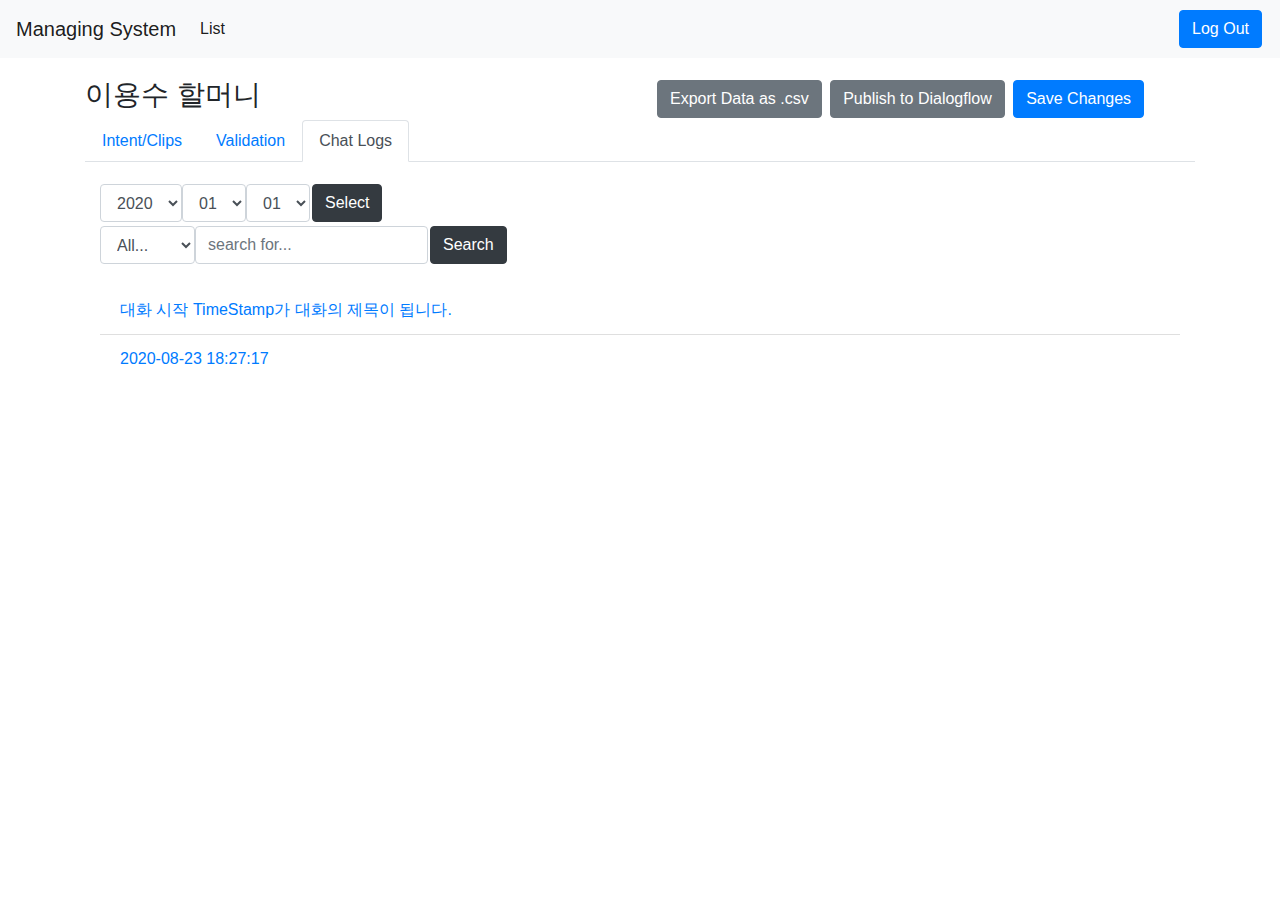
<file: editor-chatlog.html>
<!DOCTYPE html>
<html lang="ko">

<head>
    <meta charset="utf-8">
    <meta name="viewport" content="width=device-width, initial-scale=1, shrink-to-fit=no">
    <link rel="stylesheet" href="main.css">
    <link rel="stylesheet" href="https://stackpath.bootstrapcdn.com/bootstrap/4.3.1/css/bootstrap.min.css"
        integrity="sha384-ggOyR0iXCbMQv3Xipma34MD+dH/1fQ784/j6cY/iJTQUOhcWr7x9JvoRxT2MZw1T" crossorigin="anonymous">
    <title>Managing System</title>
</head>

<body>

    <!-- Navigation Bar -->
    <nav class="navbar navbar-expand-lg navbar-light bg-light">
        <a class="navbar-brand" href="#">Managing System</a>
        <ul class="navbar-nav mr-auto">
            <li class="nav-item active"><a class="nav-link" href="list.html">List</a></li>
            <!-- <li class="nav-item"><a class="nav-link" href="#">Home</a></li> -->
        </ul>
        <button class="btn btn-primary"> Log Out </button>
    </nav>

    <div class="container">

        <div class="row">
            <div class="col col-lg-6">
                <h3>이용수 할머니</h3>
            </div>
            <div class="col">
                <button class="btn btn-secondary">Export Data as .csv</button>
                <button class="btn btn-secondary">Publish to Dialogflow</button>
                <button class="btn btn-primary">Save Changes</button>

            </div>
        </div>

        <div class="controls">
            <ul class="nav nav-tabs">
                <li class="nav-item">
                    <!-- 모든 Intent 목록 -->
                    <a class="nav-link" href="editor-intents.html">Intent/Clips</a>
                </li>
                <li class="nav-item">
                    <!-- 검토 및 수정 탭 -->
                    <a class="nav-link" href="editor-validation.html">Validation</a>
                </li>
                <li class="nav-item">
                    <!-- 모든 대화 로그 -->
                    <a class="nav-link active" href="editor-chatlog.html">Chat Logs</a>
                </li>
            </ul>

            <!-- intents tab -->
            <div class="container">

                <div class="row">
                    <div class="col">

                        <!-- 날짜 선택 기능 -->
                        <form class="form-inline">
                            <!-- Year -->
                            <select class="form-control">
                                <option>2020</option>
                            </select>
                            <!-- Month -->
                            <select class="form-control">
                                <option>01</option>
                            </select>
                            <!-- Date -->
                            <select class="form-control">
                                <option>01</option>
                            </select>
                            <button type="submit" class="btn btn-dark">Select</button>
                        </form>

                    </div>

                </div>


                <form class="form-inline">
                    <select class="form-control">
                        <option>All...</option>
                        <option>Intents</option>
                        <option>Clips</option>
                    </select>
                    <input class="form-control" type="text" placeholder="search for...">
                    <button type="submit" class="btn btn-dark">Search</button>
                </form>

                <div style="height:60vh; overflow:auto;">

                    <ul class="list-group list-group-flush">

                        <!-- List item starts here -->
                        <li class="list-group-item"><a class="list-item-anchor" href="#" data-toggle="collapse"
                                data-target="#Dialog-TimeStamp" aria-expanded="false" aria-controls="collapseExample">대화
                                시작 TimeStamp가 대화의 제목이 됩니다.</a>
                            <div class="collapse" id="Dialog-TimeStamp">

                                <table class="table" style="margin-top:20px;">
                                    <thead>
                                        <tr>
                                            <th>#</th>
                                            <th>Input</th>
                                            <th>Response</th>
                                            <th>Matching Intent</th>
                                            <th>Timestamp</th>

                                        </tr>
                                    </thead>

                                    <tbody>
                                        <tr>
                                            <td>1</td>
                                            <td>안녕하세요 할머니</td>
                                            <td>안녕하세요</td>
                                            <td>greeting</td>
                                            <td>2020-08-23 18:27:17</td>
                                        </tr>
                                        <tr>
                                            <td>2</td>
                                            <td>할머니 성함이 어떻게 되세요</td>
                                            <td>할머니 성함이 어떻게 되세요</td>
                                            <td>ask_name</td>
                                            <td>22020-08-23 18:27:29</td>
                                        </tr>
                                        <tr>
                                            <td>3</td>
                                            <td>안녕히 계세요 할머니, 다음에 또 뵐게요.</td>
                                            <td>안녕히 계세요 </td>
                                            <td>안녕히 계세요 </td>
                                            <td>2020-08-23 18:27:43</td>
                                        </tr>
                                        <tr>
                                            <td>4</td>
                                            <td>안녕하세요 할머니</td>
                                            <td>안녕하세요 할머니</td>
                                            <td>greeting</td>
                                            <td>2020-08-30 15:18:35</td>
                                        </tr>
                                    </tbody>

                                </table>
                            </div>
                        </li>
                        <!-- List item ends here -->


                        <li class="list-group-item"><a class="list-item-anchor" href="#" data-toggle="collapse"
                                data-target="#Dialog-2020-08-23-18-27-17" aria-expanded="false"
                                aria-controls="Dialog-2020-08-23-18-27-17">2020-08-23 18:27:17</a>
                            <div class="collapse" id="Dialog-2020-08-23-18-27-17">

                                <table class="table" style="margin-top:20px;">
                                    <thead>
                                        <tr>
                                            <th>#</th>
                                            <th>Input</th>
                                            <th>Response</th>
                                            <th>Matching Intent</th>
                                            <th>Timestamp</th>

                                        </tr>
                                    </thead>

                                    <tbody>
                                        <tr>
                                            <td>1</td>
                                            <td>안녕하세요 할머니</td>
                                            <td>안녕하세요</td>
                                            <td>greeting</td>
                                            <td>2020-08-23 18:27:17</td>
                                        </tr>
                                        <tr>
                                            <td>2</td>
                                            <td>할머니 성함이 어떻게 되세요</td>
                                            <td>할머니 성함이 어떻게 되세요</td>
                                            <td>ask_name</td>
                                            <td>22020-08-23 18:27:29</td>
                                        </tr>
                                        <tr>
                                            <td>3</td>
                                            <td>안녕히 계세요 할머니, 다음에 또 뵐게요.</td>
                                            <td>안녕히 계세요 </td>
                                            <td>안녕히 계세요 </td>
                                            <td>2020-08-23 18:27:43</td>
                                        </tr>
                                        <tr>
                                            <td>4</td>
                                            <td>안녕하세요 할머니</td>
                                            <td>안녕하세요 할머니</td>
                                            <td>greeting</td>
                                            <td>2020-08-30 15:18:35</td>
                                        </tr>
                                    </tbody>

                                </table>
                            </div>
                        </li>
                        <!-- List item ends here -->

                    </ul>

                </div>

            </div>

        </div>

    </div>

    <script src="https://code.jquery.com/jquery-3.3.1.slim.min.js"
        integrity="sha384-q8i/X+965DzO0rT7abK41JStQIAqVgRVzpbzo5smXKp4YfRvH+8abtTE1Pi6jizo" crossorigin="anonymous">
    </script>
    <script src="https://cdnjs.cloudflare.com/ajax/libs/popper.js/1.14.7/umd/popper.min.js"
        integrity="sha384-UO2eT0CpHqdSJQ6hJty5KVphtPhzWj9WO1clHTMGa3JDZwrnQq4sF86dIHNDz0W1" crossorigin="anonymous">
    </script>
    <script src="https://stackpath.bootstrapcdn.com/bootstrap/4.3.1/js/bootstrap.min.js"
        integrity="sha384-JjSmVgyd0p3pXB1rRibZUAYoIIy6OrQ6VrjIEaFf/nJGzIxFDsf4x0xIM+B07jRM" crossorigin="anonymous">
    </script>
</body>

</html>
</file>
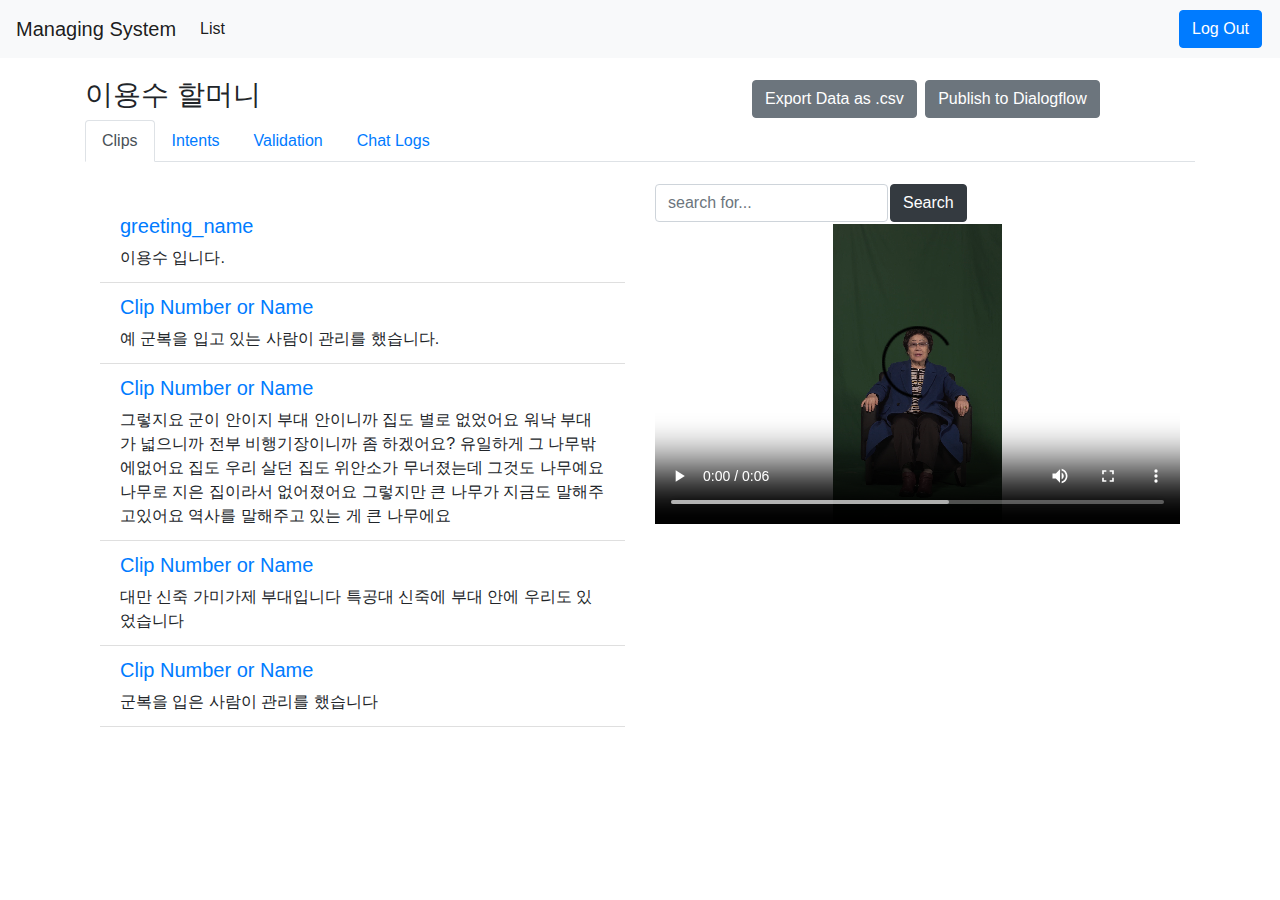
<file: editor-clips.html>
<!DOCTYPE html>
<html lang="ko">

<head>
    <meta charset="utf-8">
    <meta name="viewport" content="width=device-width, initial-scale=1, shrink-to-fit=no">
    <link rel="stylesheet" href="main.css">
    <link rel="stylesheet" href="https://stackpath.bootstrapcdn.com/bootstrap/4.3.1/css/bootstrap.min.css"
        integrity="sha384-ggOyR0iXCbMQv3Xipma34MD+dH/1fQ784/j6cY/iJTQUOhcWr7x9JvoRxT2MZw1T" crossorigin="anonymous">
    <title>Managing System</title>
</head>

<body>

    <!-- Navigation Bar -->
    <nav class="navbar navbar-expand-lg navbar-light bg-light">
        <a class="navbar-brand" href="#">Managing System</a>
        <ul class="navbar-nav mr-auto">
            <li class="nav-item active"><a class="nav-link" href="list.html">List</a></li>
            <!-- <li class="nav-item"><a class="nav-link" href="#">Home</a></li> -->
        </ul>
        <button class="btn btn-primary"> Log Out </button>
    </nav>

    <div class="container">

        <div class="row">
            <div class="col col-lg-7">
                <h3>이용수 할머니</h3>
            </div>
            <div class="col">
                <button class="btn btn-secondary">Export Data as .csv</button>
                <button class="btn btn-secondary">Publish to Dialogflow</button>
            </div>
        </div>

        <div class="controls">
            <ul class="nav nav-tabs">
                <li class="nav-item">
                    <!-- 모든 영상 목록 -->
                    <a class="nav-link active" href="editor-clips.html">Clips</a>
                </li>
                <li class="nav-item">
                    <!-- 모든 Intent/Response 목록 -->
                    <a class="nav-link" href="editor-intents.html">Intents</a>
                </li>
                <li class="nav-item">
                    <!-- 검토 및 수정 탭 -->
                    <a class="nav-link" href="editor-validation.html">Validation</a>
                </li>
                <li class="nav-item">
                    <!-- 모든 대화 로그 -->
                    <a class="nav-link" href="editor-chatlog.html">Chat Logs</a>
                </li>
            </ul>


            <!-- clips tab -->
            <div class="container">
                <div class="row">
                    <div class="col">
                        <ul class="list-group list-group-flush">

                            <!-- List item -->
                            <li class="list-group-item">
                                <!-- click to play clip -->
                                <h5><a href="#">greeting_name</a></h5>
                                이용수 입니다.
                            </li>
                            <li class="list-group-item">
                                <h5><a href="#">Clip Number or Name</a></h5>예 군복을 입고 있는 사람이 관리를 했습니다.
                            </li>
                            <li class="list-group-item">
                                <h5><a href="#">Clip Number or Name</a></h5> 그렇지요 군이 안이지 부대 안이니까 집도 별로 없었어요 워낙 부대가 넓으니까
                                전부 비행기장이니까 좀 하겠어요? 유일하게 그 나무밖에없어요 집도 우리 살던 집도 위안소가 무너졌는데 그것도 나무예요 나무로 지은 집이라서 없어졌어요 그렇지만
                                큰 나무가 지금도 말해주고있어요 역사를 말해주고 있는 게 큰 나무에요
                            </li>
                            <li class="list-group-item">
                                <h5><a href="#">Clip Number or Name</a></h5> 대만 신죽 가미가제 부대입니다 특공대 신죽에 부대 안에 우리도 있었습니다
                            </li>
                            <li class="list-group-item">
                                <h5><a href="#">Clip Number or Name</a></h5> 군복을 입은 사람이 관리를 했습니다
                            </li>
                            <li class="list-group-item">
                                <h5><a href="#">Clip Number or Name</a></h5> 그것까지는 모릅니다 부대 안이니까 감시같은 것도 안했는것같고 거기는 또 집이
                                전무 나무입니다 나무로지어가지고 위안소가 무너졌는데도 그게 나무여요 나무 그러니까 집을 콘크리트로 지은 것 같으면 폭탄 맞은 것 같으면 죽었지요 나무였으니까
                                살아나왔습니다
                            </li>
                            <li class="list-group-item">
                                <h5><a href="#">Clip Number or Name</a></h5> 홀치기 그걸해가지고 군인들 그거해줘요 배에 감는거 그걸 해주면 전쟁이긴다고
                                그걸하고했는데도 그거 전쟁이 뭔지 그건 몰랐어요
                            </li>
                            <li class="list-group-item">
                                <h5><a href="#">Clip Number or Name</a></h5> 몇살땐지 모르지만은 일본군인이 행진도 하고 그랬어요 일본사람들 많이 나와가
                                살았잖아요 그저 그런가보다 생각했고 백화점도 있었어요 대구에
                            </li>
                            <li class="list-group-item">
                                <h5><a href="#">Clip Number or Name</a></h5> 홀치기 그게 무너지 이래 걸어놓고 손으로 요래 하마 그걸가지고 군인 허리띠를
                                해준다하는데 그래가지고 그때 조선 때인데 돈 버는 사람이 있었어요 홀치기해가지고 그렇게 말 들었지 자세히는 모릅니다
                            </li>
                            <li class="list-group-item">
                                <h5><a href="#">Clip Number or Name</a></h5> 길에 보면 행진하는 거를 봤어요 그러는데 그 때에 일본 군인이 행진을 하면서
                                부르는 노래가 있더라고요 (노래 시작) 그 노래를 부르면서 행진을 하는데 보통 생각했습니다 예사로 봤습니다.
                            </li>
                            <li class="list-group-item">
                                <h5><a href="#">Clip Number or Name</a></h5> 뭐가 있었는지 내가 봤습니다 보니까 벌판인데 벌판인데 사탕수수그게 밭에 쳐논게
                                있습니다 그걸 많이 뜯어먹었습니다 사탕수수
                            </li>
                            <li class="list-group-item">
                                <h5><a href="#">Clip Number or Name</a></h5> 군인들이 오니까는 군인들이 일본말 쓰지요 그러니까 내가 가타가나 그거가지고
                                대화를 했지요
                            </li>
                            <li class="list-group-item">
                                <h5><a href="#">Clip Number or Name</a></h5> 누구하고 합니까 조선말 할 사람이 없었어요
                            </li>
                            <li class="list-group-item">
                                <h5><a href="#">Clip Number or Name</a></h5> 없었습니다
                            </li>
                            <li class="list-group-item">
                                <h5><a href="#">Clip Number or Name</a></h5> 모르겠어요 한번도 가본 적 없고 내가 여기 복막염인지 늑막염인지 나도 모르게
                                수술 흔적이 있더라고요 근데 그 부대안에서 가가지고 부대에 가서 했겠지요 이게 나와가지고 재발해서 죽을 뻔했어요 그 복막염인데 그때에 거기서 정신 없을적에
                                이게 탈 나가지고 갔던가봐요 수술했는데 거기서 잘못해가지고 나와가지고 재발해가지고 대구에 대학병원에 입원해서 살았어요 그때 수술안했으면 죽었어요 나는 기억이
                                없는데 수술했더라고요
                            </li>
                            <li class="list-group-item">
                                <h5><a href="#">Clip Number or Name</a></h5> 그니까 이제 그 부인이 피난을 갔는데 거기서 얼마 안떨어진데로 간 모양이라
                                거기서 걸렸는데도 거기서 치료해줬지요
                            </li>
                            <li class="list-group-item">
                                <h5><a href="#">Clip Number or Name</a></h5> 그 물이 부대 안이니까 물을 갖다먹는데 물이 없어가지고 조금 이래 도랑인데 큰
                                나무 있는데 도랑인데 물이 조금 있더라고요 워낙더운데에요 굉장히 덥습니다 더운데 그래서 내가 목욕을 했는데 그때부터 그게 소변보니까 굉장히 안좋아요 그랬는데
                                그걸 했는데 그게 음질이라하던가 음질, 병이라하더라고요 그래가지고 부대에서 약을 갖다줘가지고 약을 먹었는데 그러다가 저 전기고문도 했지 해가지고 겸해가지고
                                나와서 많이 아팠어요 그래서 누구한테 말도 못하고 살에 다니면서 풀을 무척 뜯어먹었어요 그거 먹고해가지고 병원에도 못가고 얘기도 할 수 없고 이래가지고 내제에
                                그래가지고 병원에 가서 치료를 하고 했어요
                            </li>
                            <li class="list-group-item">
                                <h5><a href="#">Clip Number or Name</a></h5> 위안소에 시설이 그런 시설이 없었습니다 물도 갖다먹고했는데 그 뭐 목욕하는
                                그런것도 없었고 그저 앞에 그 큰 나무가 있는데 도랑이 있었는데 거기 물이 조금씩 내려가는데 거기다 목욕도 하고 그랬어요
                            </li>
                            <li class="list-group-item">
                                <h5><a href="#">Clip Number or Name</a></h5> 빨래는 그 부대에서 해다주는걸로 알고 있습니다
                            </li>
                            <li class="list-group-item">
                                <h5><a href="#">Clip Number or Name</a></h5> 거기서는 그렇게 구속적인 그건 안했습니다 또 // 자주 이래 같은 동료라도
                                못만납니다 자기 방에만 있고 자기 그거만 하지 자유를 안주고 좀 구속적인 생활을 했습니다
                            </li>
                            <li class="list-group-item">
                                <h5><a href="#">Clip Number or Name</a></h5> 선물준적은 없습니다 없고 오면 감빵같은거, 된장국 미소시로 그런거를 이제
                                보내주고는 하는 거
                            </li>
                            <li class="list-group-item">
                                <h5><a href="#">Clip Number or Name</a></h5> 거기는 특히 참 특공대라고 생각합니다. 그래서 잘 대해주는거면 굉장히 친절하고
                                난폭한 건 없었습니다
                            </li>
                            <li class="list-group-item">
                                <h5><a href="#">Clip Number or Name</a></h5> 그렇죠 // 처음에 가가지고 군인방에들어가지 않는다고 그때 폭행 당하고
                                전기고문 당하고 많이 끌려갈적에 하고 그렇게 당했지 가가지고는 그런 게 없었습니다
                            </li>
                            <li class="list-group-item">
                                <h5><a href="#">Clip Number or Name</a></h5> 임신한 여성은 못봤고, 본인이, 제가 그렇게 위안소가 무너져가지고 나올 적에
                                그때 당했는 걸 임신이라고 믿었습니다
                            </li>
                            <li class="list-group-item">
                                <h5><a href="#">Clip Number or Name</a></h5> 저는 폭탄 연기를 맡아서 그렇다고 얘길했는데 나와가지고는 이 군인이 내일
                                죽으러간다하는 거예요 그래서 내가 히라가나로 이래 써가지고 그래 내가 임신했다하니까 맞다고 군인이하는 얘기가 맞다고 도시코상 도시코 그 때 임신했었다고 그런데
                                바꾸당(***)때미로 그랬다면서로 자기가 위로를 해주더라고요 그래도 나와가지고 쭉 얘기할적에 폭탄 연기를 마셔서 그렇다고 얘기했지 안했는데 그걸 가만히
                                생각해보면 임신이었던가봐요
                            </li>
                            <li class="list-group-item">
                                <h5><a href="#">Clip Number or Name</a></h5> 예 감사합니다
                            </li>


                            <!-- List item ends here -->

                        </ul>
                    </div>
                    <div class="col">
                        <form class="form-inline">
                            <input class="form-control" type="text" placeholder="search for...">
                            <button type="submit" class="btn btn-dark">Search</button>
                        </form>
                        <video height="300vh" src="assets/greeting_name.mp4" controls></video>
                    </div>
                </div>


            </div>

        </div>

    </div>

    <script src="https://code.jquery.com/jquery-3.3.1.slim.min.js"
        integrity="sha384-q8i/X+965DzO0rT7abK41JStQIAqVgRVzpbzo5smXKp4YfRvH+8abtTE1Pi6jizo" crossorigin="anonymous">
    </script>
    <script src="https://cdnjs.cloudflare.com/ajax/libs/popper.js/1.14.7/umd/popper.min.js"
        integrity="sha384-UO2eT0CpHqdSJQ6hJty5KVphtPhzWj9WO1clHTMGa3JDZwrnQq4sF86dIHNDz0W1" crossorigin="anonymous">
    </script>
    <script src="https://stackpath.bootstrapcdn.com/bootstrap/4.3.1/js/bootstrap.min.js"
        integrity="sha384-JjSmVgyd0p3pXB1rRibZUAYoIIy6OrQ6VrjIEaFf/nJGzIxFDsf4x0xIM+B07jRM" crossorigin="anonymous">
    </script>
</body>

</html>
</file>
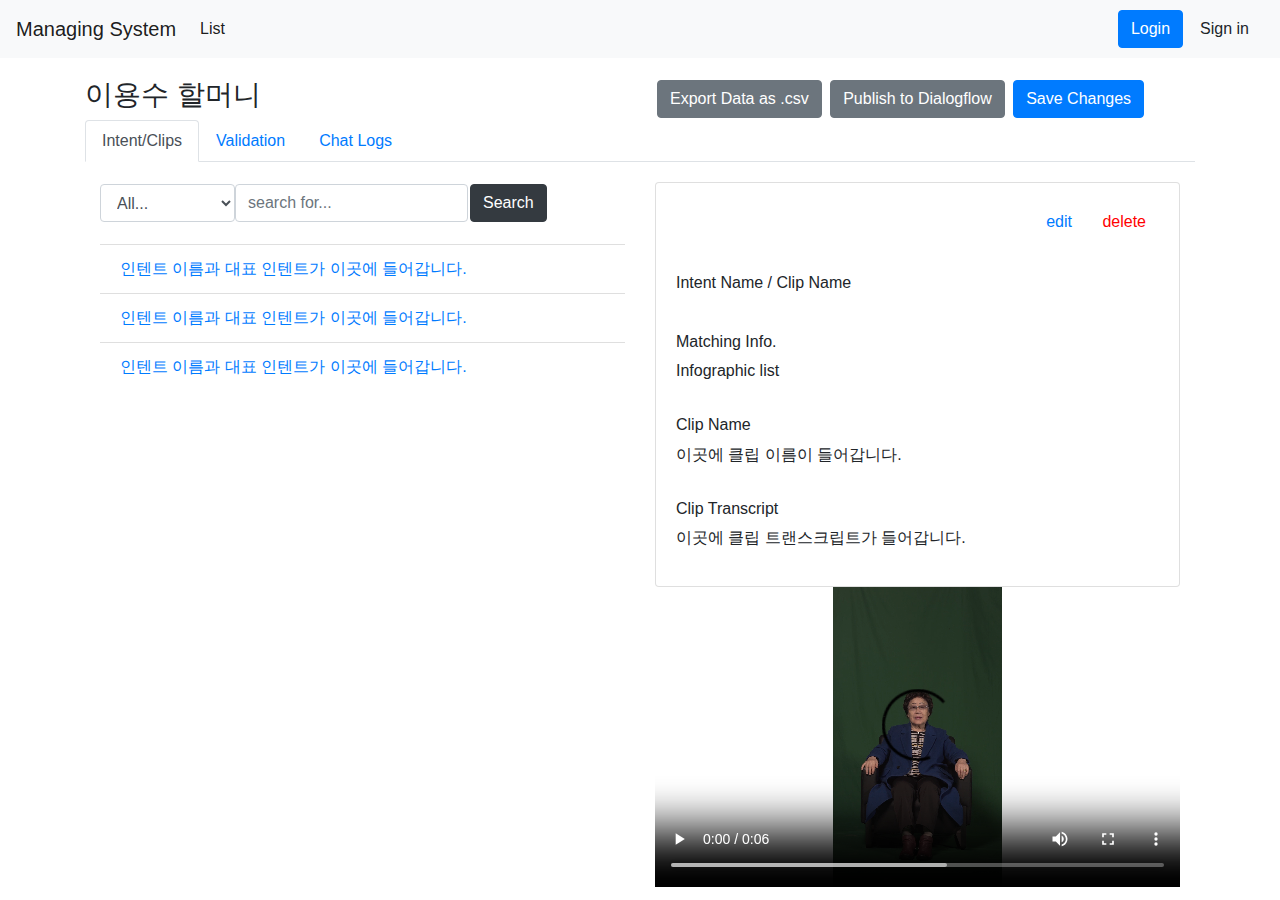
<file: editor-intents.html>
<!DOCTYPE html>
<html lang="ko">

<head>
    <meta charset="utf-8">
    <meta name="viewport" content="width=device-width, initial-scale=1, shrink-to-fit=no">
    <link rel="stylesheet" href="main.css">
    <link rel="stylesheet" href="https://stackpath.bootstrapcdn.com/bootstrap/4.3.1/css/bootstrap.min.css"
        integrity="sha384-ggOyR0iXCbMQv3Xipma34MD+dH/1fQ784/j6cY/iJTQUOhcWr7x9JvoRxT2MZw1T" crossorigin="anonymous">
    <title>Managing System</title>
</head>

<body>

    <!-- Navigation Bar -->
    <nav class="navbar navbar-expand-lg navbar-light bg-light">
        <a class="navbar-brand" href="#">Managing System</a>
        <ul class="navbar-nav mr-auto">
            <li class="nav-item active"><a class="nav-link" href="list.html">List</a></li>
            <!-- <li class="nav-item"><a class="nav-link" href="#">Home</a></li> -->
        </ul>
        <button class="btn btn-primary"> Login </button>
        <button class="btn btn-light"> Sign in </button>
    </nav>

    <div class="container">

        <div class="row">
            <div class="col col-lg-6">
                <h3>이용수 할머니</h3>
            </div>
            <div class="col">
                <button class="btn btn-secondary">Export Data as .csv</button>
                <button class="btn btn-secondary">Publish to Dialogflow</button>
                <button class="btn btn-primary">Save Changes</button>
            </div>
        </div>

        <div class="controls">
            <ul class="nav nav-tabs">
                <li class="nav-item">
                    <!-- 모든 Intent 목록 -->
                    <a class="nav-link active" href="editor-intents.html">Intent/Clips</a>
                </li>
                <li class="nav-item">
                    <!-- 검토 및 수정 탭 -->
                    <a class="nav-link" href="editor-validation.html">Validation</a>
                </li>
                <li class="nav-item">
                    <!-- 모든 대화 로그 -->
                    <a class="nav-link" href="editor-chatlog.html">Chat Logs</a>
                </li>
            </ul>


            <!-- intents tab -->
            <div class="container">
                <div class="row">
                    <div class="col">

                        <form class="form-inline">
                            <!-- Search option (optional) -->
                            <select class="form-control">
                                <option>All...</option>
                                <option>Intent</option>
                                <option>Clip Number</option>
                                <option>Response</option>
                            </select>
                            <input class="form-control" type="text" placeholder="search for...">
                            <button type="submit" class="btn btn-dark">Search</button>
                        </form>

                        <ul class="list-group list-group-flush">

                            <!-- List item starts here-->
                            <!-- data-target과 collapse 걸린 div의 id가 일치해야 하며 unique 해야 합니다. -->
                            <li class="list-group-item"><a href="#" data-target="#intent-01">인텐트 이름과 대표 인텐트가 이곳에
                                    들어갑니다.</a>
                            </li>

                            <!--List item ends here-->

                            <!--  -->
                            <!--  -->
                            <!--  -->
                            <li class="list-group-item"><a href="#" data-target="#intent-01">인텐트 이름과 대표 인텐트가 이곳에
                                    들어갑니다.</a>
                            </li>
                            <li class="list-group-item"><a href="#" data-target="#intent-01">인텐트 이름과 대표 인텐트가 이곳에
                                    들어갑니다.</a>
                            </li>


                        </ul>
                    </div>

                    <div class="col">
                        <div class="card card-body">
                            <p class="text-right">
                                <button class="btn btn-link" data-toggle="modal" data-target="#modal">edit</button>
                                <!-- 현재 intent 정보를 수정합니다. -->
                                <button class="btn btn-link btn-link-red">delete</button>
                                <!-- 현재 intent 정보를 삭제합니다. -->
                            </p>
                            <p>
                                <!-- Title -->
                                <h6>Intent Name / Clip Name</h6>
                            </p>

                            <p>
                                <h6>Matching Info.</h6>
                                Infographic list
                            </p>

                            <!-- Training Phrases -->
                            <!-- <p>
                                <h6>Training Phrases</h6>
                                <ul>
                                    <li>이곳에 다른 training phrases가 표시됩니다.</li>
                                    <li>이곳에 다른 training phrases가 표시됩니다.</li>
                                    <li>이곳에 다른 training phrases가 표시됩니다.</li>
                                </ul>
                            </p> -->

                            <p>
                                <h6>Clip Name</h6>
                                이곳에 클립 이름이 들어갑니다.
                            </p>

                            <p>
                                <h6>Clip Transcript</h6>
                                이곳에 클립 트랜스크립트가 들어갑니다.
                            </p>


                        </div>

                        <video height="300vh" src="assets/greeting_name.mp4" controls></video>

                    </div>
                </div>

                <!-- edit intent 모달 입니다 -->
                <div class="modal fade" id="modal" tabindex="-1" role="dialog" aria-labelledby="exampleModalLabel"
                    aria-hidden="true">
                    <div class="modal-dialog" role="document">
                        <div class="modal-content">
                            <div class="modal-header">
                                <h5 class="modal-title" id="exampleModalLabel">Edit Intent</h5>
                                <button type="button" class="close" data-dismiss="modal" aria-label="Close">
                                    <span aria-hidden="true">&times;</span>
                                </button>
                            </div>
                            <div class="modal-body">
                                <form>
                                    <p>
                                        <h6>Intent Name</h6>
                                        여기에 현재 Intent의 이름이 표시됩니다.
                                    </p>

                                    <div class="form-group">
                                        <label for="Clip Name">Clip Name</label>
                                        <select class="form-control">
                                            <option>Clip Number</option>
                                            <option>Clip Number</option>
                                            <option>Clip Number</option>
                                            <option>Clip Number</option>
                                        </select>
                                    </div>

                                    <h6>Infographic</h6>
                                    <div class="form-check">
                                        <div class="container">

                                            <div class="row">
                                                <div class="col">
                                                    <input type="checkbox" class="form-check-input"
                                                        id="info-checkbox" />
                                                    <label class="form-check-label" for="example-info">Info.
                                                        Number</label>
                                                </div>
                                                <div class="col">
                                                    <input type="checkbox" class="form-check-input"
                                                        id="info-checkbox" />
                                                    <label class="form-check-label" for="example-info">Info.
                                                        Number</label>
                                                </div>
                                                <div class="col">
                                                    <input type="checkbox" class="form-check-input"
                                                        id="info-checkbox" />
                                                    <label class="form-check-label" for="example-info">Info.
                                                        Number</label>
                                                </div>

                                            </div>
                                            <div class="row">
                                                <div class="col">
                                                    <input type="checkbox" class="form-check-input"
                                                        id="info-checkbox" />
                                                    <label class="form-check-label" for="example-info">Info.
                                                        Number</label>
                                                </div>
                                                <div class="col">
                                                    <input type="checkbox" class="form-check-input"
                                                        id="info-checkbox" />
                                                    <label class="form-check-label" for="example-info">Info.
                                                        Number</label>
                                                </div>
                                                <div class="col">
                                                    <input type="checkbox" class="form-check-input"
                                                        id="info-checkbox" />
                                                    <label class="form-check-label" for="example-info">Info.
                                                        Number</label>
                                                </div>

                                            </div>


                                        </div>

                                    </div>
                                    <p>
                                        <h6>Clip Transcript</h6>
                                        여기에 트랜스크립트가 표시됩니다.
                                    </p>
                                </form>
                            </div>
                            <div class="modal-footer">
                                <button type="button" class="btn btn-secondary" data-dismiss="modal">Close</button>
                                <button type="button submit" class="btn btn-primary">Save changes</button>
                            </div>
                        </div>
                    </div>
                </div>
                <!-- edit intent modal ends here -->

            </div>

        </div>

    </div>

    <script src="https://code.jquery.com/jquery-3.3.1.slim.min.js"
        integrity="sha384-q8i/X+965DzO0rT7abK41JStQIAqVgRVzpbzo5smXKp4YfRvH+8abtTE1Pi6jizo" crossorigin="anonymous">
    </script>
    <script src="https://cdnjs.cloudflare.com/ajax/libs/popper.js/1.14.7/umd/popper.min.js"
        integrity="sha384-UO2eT0CpHqdSJQ6hJty5KVphtPhzWj9WO1clHTMGa3JDZwrnQq4sF86dIHNDz0W1" crossorigin="anonymous">
    </script>
    <script src="https://stackpath.bootstrapcdn.com/bootstrap/4.3.1/js/bootstrap.min.js"
        integrity="sha384-JjSmVgyd0p3pXB1rRibZUAYoIIy6OrQ6VrjIEaFf/nJGzIxFDsf4x0xIM+B07jRM" crossorigin="anonymous">
    </script>
</body>

</html>
</file>
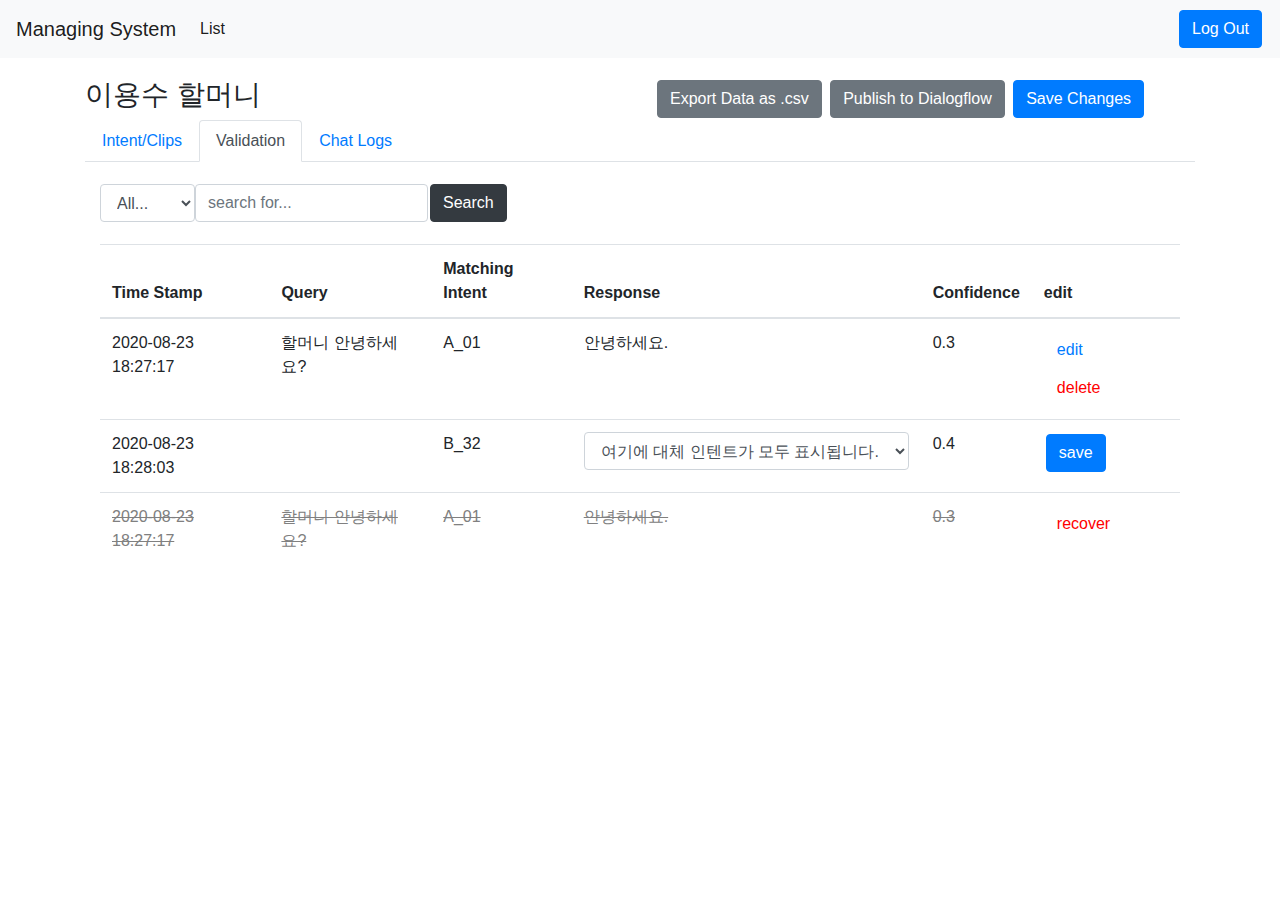
<file: editor-validation.html>
<!DOCTYPE html>
<html lang="ko">

<head>
  <meta charset="utf-8" />
  <meta name="viewport" content="width=device-width, initial-scale=1, shrink-to-fit=no" />
  <link rel="stylesheet" href="main.css" />
  <link rel="stylesheet" href="https://stackpath.bootstrapcdn.com/bootstrap/4.3.1/css/bootstrap.min.css"
    integrity="sha384-ggOyR0iXCbMQv3Xipma34MD+dH/1fQ784/j6cY/iJTQUOhcWr7x9JvoRxT2MZw1T" crossorigin="anonymous" />
  <title>Managing System</title>
</head>

<body>
  <!-- Navigation Bar -->
  <nav class="navbar navbar-expand-lg navbar-light bg-light">
    <a class="navbar-brand" href="#">Managing System</a>
    <ul class="navbar-nav mr-auto">
      <li class="nav-item active">
        <a class="nav-link" href="list.html">List</a>
      </li>
      <!-- <li class="nav-item"><a class="nav-link" href="#">Home</a></li> -->
    </ul>
    <button class="btn btn-primary">Log Out</button>
  </nav>

  <div class="container">
    <div class="row">
      <div class="col col-lg-6">
        <h3>이용수 할머니</h3>
      </div>
      <div class="col">
        <button class="btn btn-secondary">Export Data as .csv</button>
        <button class="btn btn-secondary">Publish to Dialogflow</button>
        <button class="btn btn-primary">Save Changes</button>

      </div>
    </div>

    <div class="controls">
      <ul class="nav nav-tabs">
        <li class="nav-item">
          <!-- 모든 Intent 목록 -->
          <a class="nav-link" href="editor-intents.html">Intent/Clips</a>
        </li>
        <li class="nav-item">
          <!-- 검토 및 수정 탭 -->
          <a class="nav-link active" href="editor-validation.html">Validation</a>
        </li>
        <li class="nav-item">
          <!-- 모든 대화 로그 -->
          <a class="nav-link" href="editor-chatlog.html">Chat Logs</a>
        </li>
      </ul>

      <!-- intents tab -->
      <div class="container">
        <div class="row">
          <div class="col-lg-8">
            <form class="form-inline">
              <select class="form-control">
                <option>All...</option>
                <option>Intents</option>
                <option>Clips</option>
              </select>
              <input class="form-control" type="text" placeholder="search for..." />
              <button type="submit" class="btn btn-dark">Search</button>
            </form>
          </div>
        </div>

        <!-- 날짜 선택 기능 -->

        <!-- <div class="row">
                    <div class="col-10"></div>
                    <div class="col">
                        <button class="btn btn-primary">Save changes</button>
                    </div>
                </div> -->

        <div style="height: 60vh; overflow: auto">
          <table class="table" style="margin-top: 20px">
            <thead>
              <tr>
                <th>Time Stamp</th>
                <th>Query</th>
                <th>Matching Intent</th>
                <th>Response</th>
                <th>Confidence</th>
                <th>edit</th>
              </tr>
            </thead>

            <tbody>
              <!-- edit 클릭 전 -->
              <tr class="chatlog-normal">
                <td>2020-08-23 18:27:17</td>
                <td>할머니 안녕하세요?</td>
                <td>A_01</td>
                <td>안녕하세요.</td>
                <td>0.3</td>
                <td>
                  <button class="btn btn-link">edit</button>
                  <button class="btn btn-link btn-link-red">delete</button>
                </td>
              </tr>

              <!-- edit 클릭 후 -->
              <tr class="chatlog-edit">
                <td>2020-08-23 18:28:03</td>
                <td></td>
                <td>B_32</td>
                <td>
                  <form class="form-inline">
                    <select class="form-control">
                      <option>여기에 대체 인텐트가 모두 표시됩니다.</option>
                      <option>여기에 대체 인텐트가 모두 표시됩니다.</option>
                      <option>여기에 대체 인텐트가 모두 표시됩니다.</option>
                      <option>여기에 대체 인텐트가 모두 표시됩니다.</option>
                    </select>
                  </form>
                </td>
                <td>0.4</td>
                <td>
                  <button class="btn btn-primary">save</button>
                </td>
              </tr>

              <!-- deleted intent -->
              <tr class="item-deleted">
                <td>2020-08-23 18:27:17</td>
                <td>할머니 안녕하세요?</td>
                <td>A_01</td>
                <td>안녕하세요.</td>
                <td>0.3</td>
                <td> <button class="btn btn-link btn-link-red">recover</button>
                </td>
              </tr>


            </tbody>
          </table>
        </div>
      </div>
    </div>
  </div>

  <script src="https://code.jquery.com/jquery-3.3.1.slim.min.js"
    integrity="sha384-q8i/X+965DzO0rT7abK41JStQIAqVgRVzpbzo5smXKp4YfRvH+8abtTE1Pi6jizo" crossorigin="anonymous">
  </script>
  <script src="https://cdnjs.cloudflare.com/ajax/libs/popper.js/1.14.7/umd/popper.min.js"
    integrity="sha384-UO2eT0CpHqdSJQ6hJty5KVphtPhzWj9WO1clHTMGa3JDZwrnQq4sF86dIHNDz0W1" crossorigin="anonymous">
  </script>
  <script src="https://stackpath.bootstrapcdn.com/bootstrap/4.3.1/js/bootstrap.min.js"
    integrity="sha384-JjSmVgyd0p3pXB1rRibZUAYoIIy6OrQ6VrjIEaFf/nJGzIxFDsf4x0xIM+B07jRM" crossorigin="anonymous">
  </script>
</body>

</html>
</file>
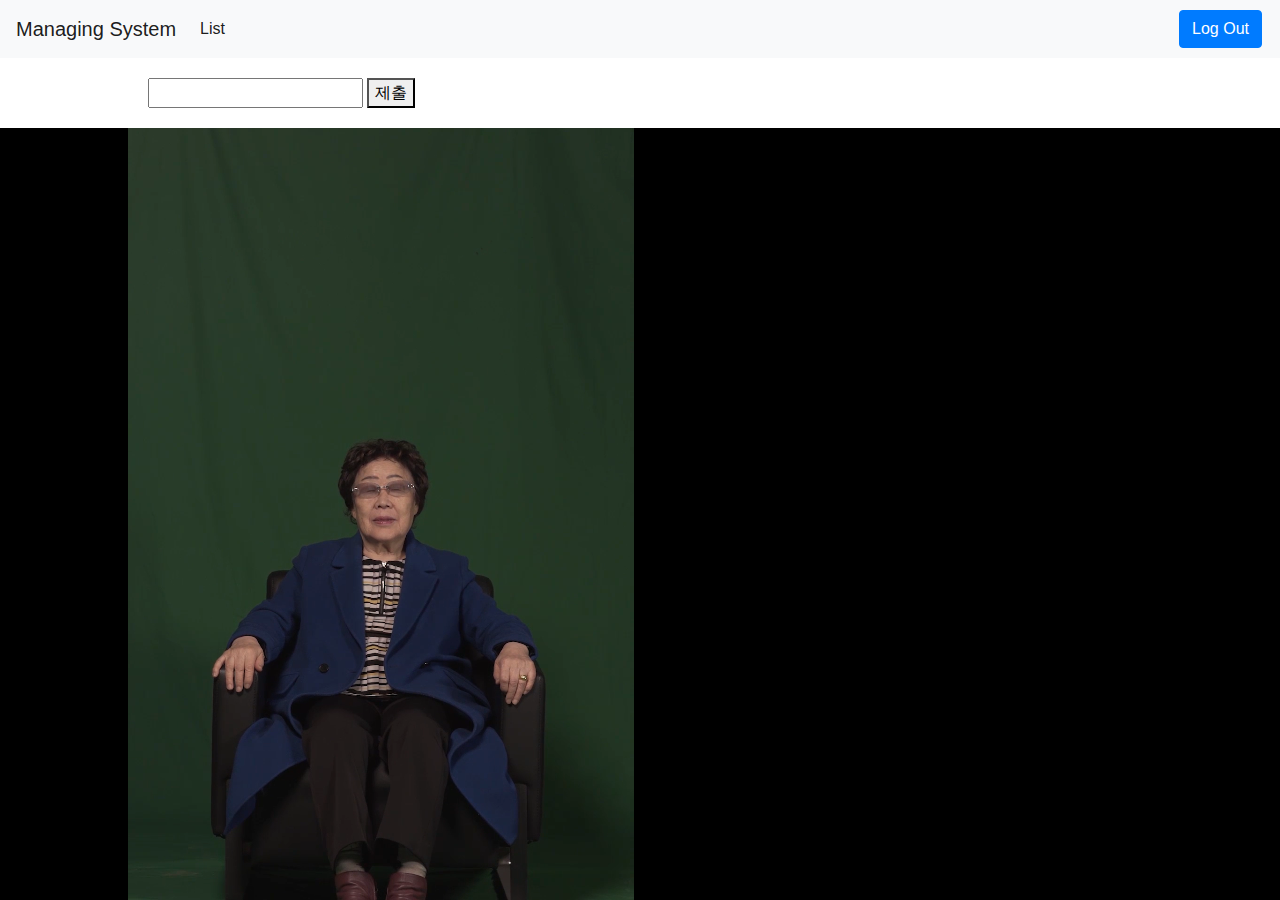
<file: interview.html>
<!DOCTYPE html>
<html lang="ko">

<head>
    <meta charset="utf-8">
    <meta name="viewport" content="width=device-width, initial-scale=1, shrink-to-fit=no">
    <link rel="stylesheet" href="main.css">
    <link rel="stylesheet" href="https://stackpath.bootstrapcdn.com/bootstrap/4.3.1/css/bootstrap.min.css"
        integrity="sha384-ggOyR0iXCbMQv3Xipma34MD+dH/1fQ784/j6cY/iJTQUOhcWr7x9JvoRxT2MZw1T" crossorigin="anonymous">
    <title>Managing System</title>
    <style>
        video {
            height: 100vh;
        }

        html {
            background-color: black;
        }

        .div-video {
            display: block;
            position: fixed;
            margin: 0% 10%;
        }

        .div-video>#div-idle {
            z-index: -100;
        }

        .controls {
            width: 80%;
            margin: auto;
            padding: 20px;
        }

        #language {
            display: inline-block;
            padding: 20px;
        }

        #input-space {
            display: inline-block;
            width: 49%;
        }

        #output-space {
            display: inline-block;
            width: 49%;
        }
    </style>
</head>

<body>

    <!-- Navigation Bar -->
    <nav class="navbar navbar-expand-lg navbar-light bg-light">
        <a class="navbar-brand" href="#">Managing System</a>
        <ul class="navbar-nav mr-auto">
            <li class="nav-item active"><a class="nav-link" href="list.html">List</a></li>
            <!-- <li class="nav-item"><a class="nav-link" href="#">Home</a></li> -->
        </ul>
        <button class="btn btn-primary"> Log Out </button>
    </nav>
    <!-- 
    <div class="interview-video">
        <video ref={this.idleVideo} src="assets/sample_idle_video.mp4" style="z-index: -1; width:100%; position:fixed;"
            loop autoplay>
            <track kind="subtitles" label="korean" src="assets/sample_idle_video.vtt" srclang="ko" default>
            </track>
        </video>
        <video ref={this.resultVideo} src="assets/sample_result_video.mp4" style="width:100%; position:fixed">
            <track kind="subtitles" label="korean" src="assets/sample_idle_video.vtt" srclang="ko" default>
            </track>
        </video>
    </div> -->
    <div class="controls">
        <div id="input-space">
            <form id="form">
                <input type="text" id="queryin">
                <button id="submit-text" type="submit">제출</button>
            </form>
        </div>
        <div id="output-space"></div>
    </div>

    <div class="div-video" id="div-idle">
        <video id="idle" src="assets/sample_idle_video.mp4" width="100%" autoplay muted loop>
        </video>
        <!-- <video width="100%" autoplay muted loop>
            <source id="idle" src="video/A_01.mp4">
        </video> -->

    </div>
    <div class="div-video" id="div-result">
        <video id="result-video" src="assets/sample_idle_video.mp4" width="100%" autoplay muted>
        </video>
    </div>



    <script src="https://code.jquery.com/jquery-3.3.1.slim.min.js"
        integrity="sha384-q8i/X+965DzO0rT7abK41JStQIAqVgRVzpbzo5smXKp4YfRvH+8abtTE1Pi6jizo" crossorigin="anonymous">
    </script>
    <script src="https://cdnjs.cloudflare.com/ajax/libs/popper.js/1.14.7/umd/popper.min.js"
        integrity="sha384-UO2eT0CpHqdSJQ6hJty5KVphtPhzWj9WO1clHTMGa3JDZwrnQq4sF86dIHNDz0W1" crossorigin="anonymous">
    </script>
    <script src="https://stackpath.bootstrapcdn.com/bootstrap/4.3.1/js/bootstrap.min.js"
        integrity="sha384-JjSmVgyd0p3pXB1rRibZUAYoIIy6OrQ6VrjIEaFf/nJGzIxFDsf4x0xIM+B07jRM" crossorigin="anonymous">
    </script>

</body>

</html>
</file>
<file: main.css>
img {
    width: 100%;
}

.container {
    margin-top: 20px;
}

.btn {
    margin: 2px;
}

.btn-link {
    margin: 0px !important;
}

.card-title {
    margin-top: 10px;
}

.card {
    padding: 5px;
}

.list-group {
    max-height: 60vh;
    margin-bottom: 20px;
    margin-top: 20px;
    overflow: scroll;
    -webkit-overflow-scrolling: touch;
}

.btn-link-red {
    color: red !important;
}

.item-deleted {
    color: gray;
    text-decoration-line: line-through;
    -moz-text-decoration-line: line-through;
}


video {
    width: 100%;
}
</file>
